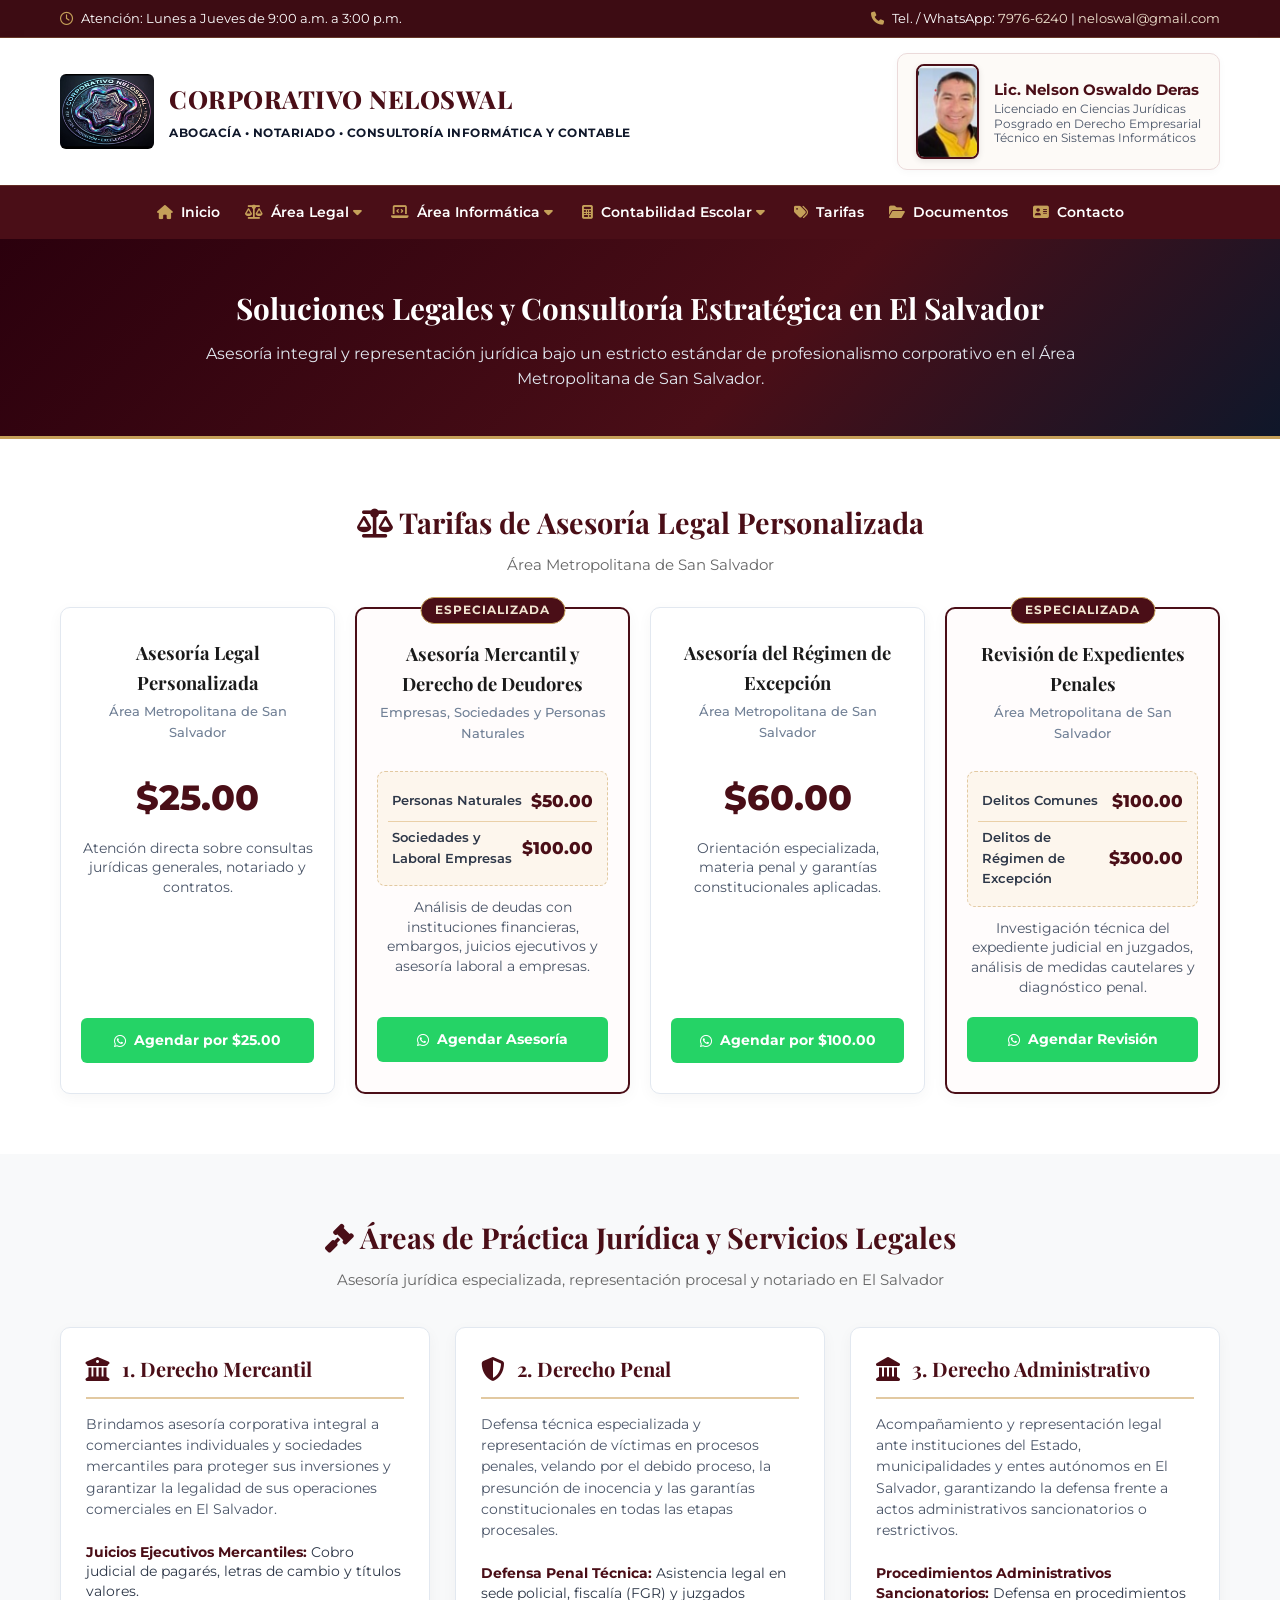
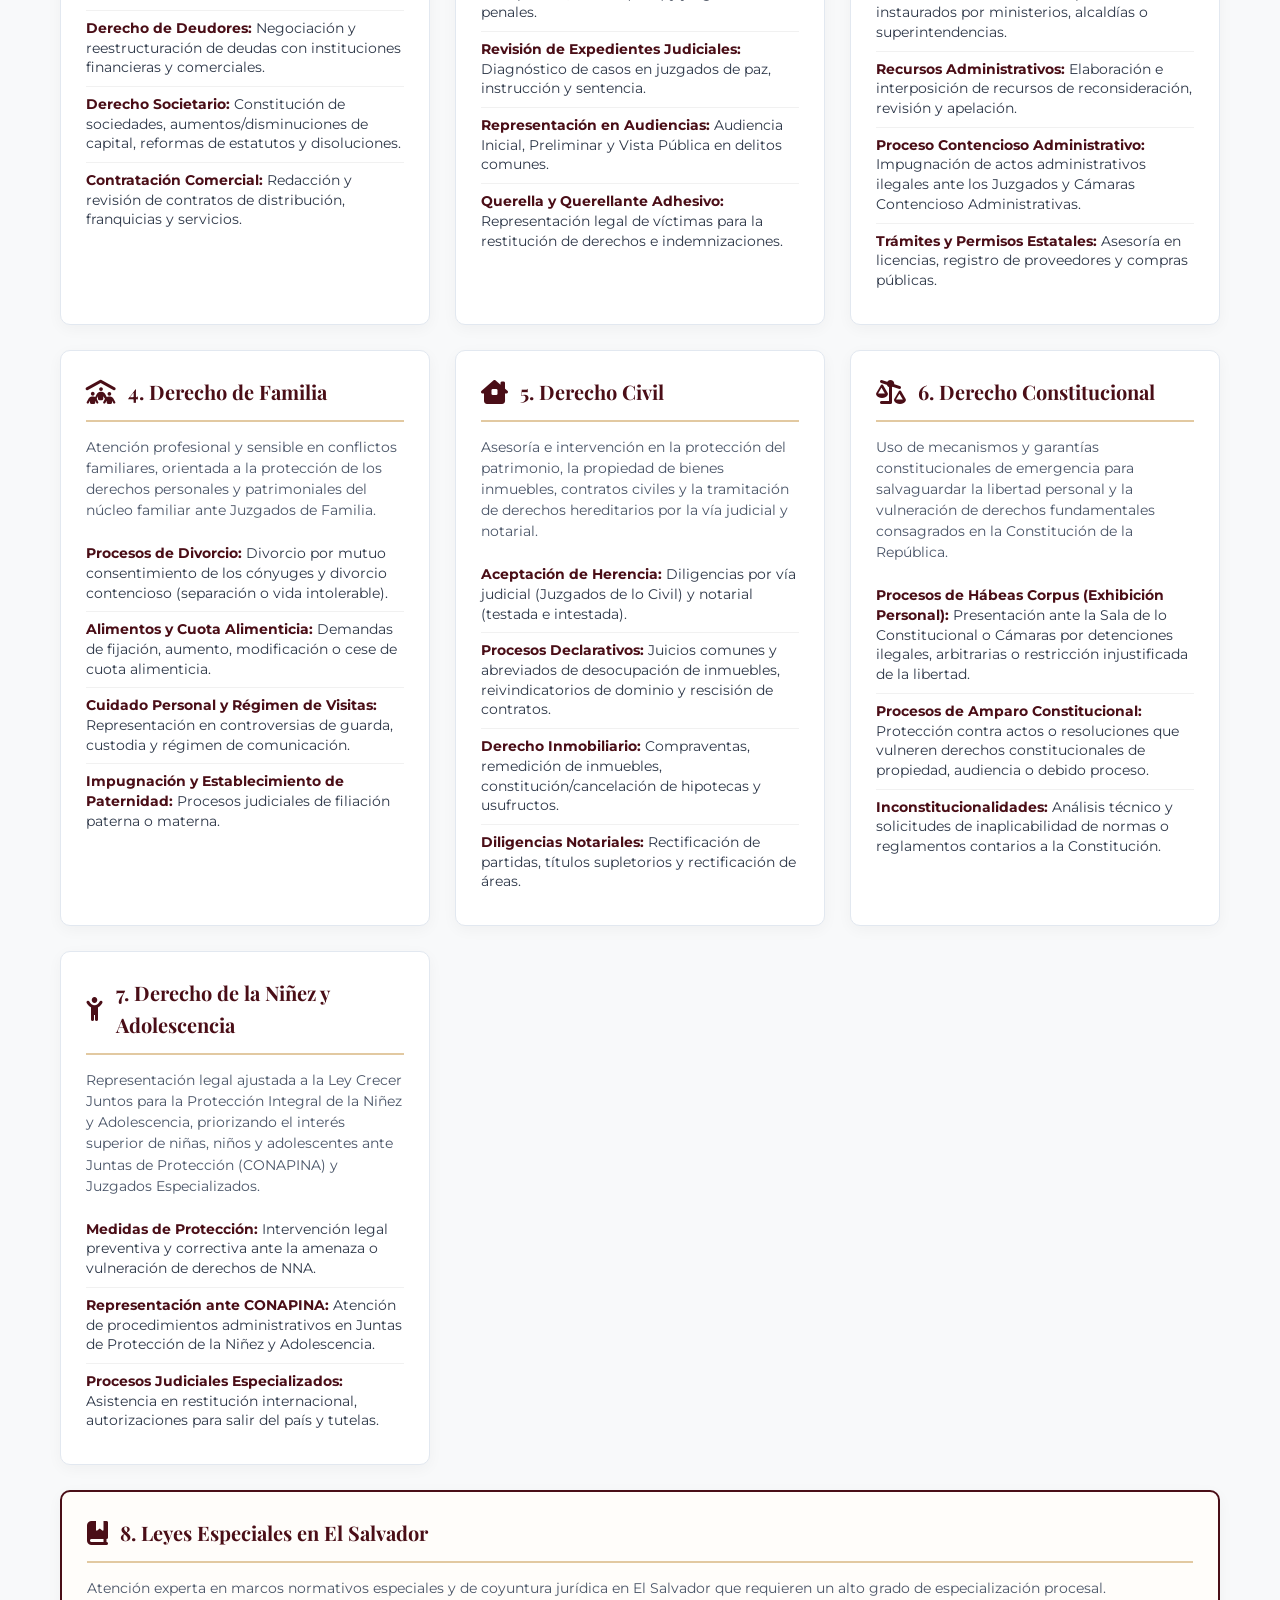
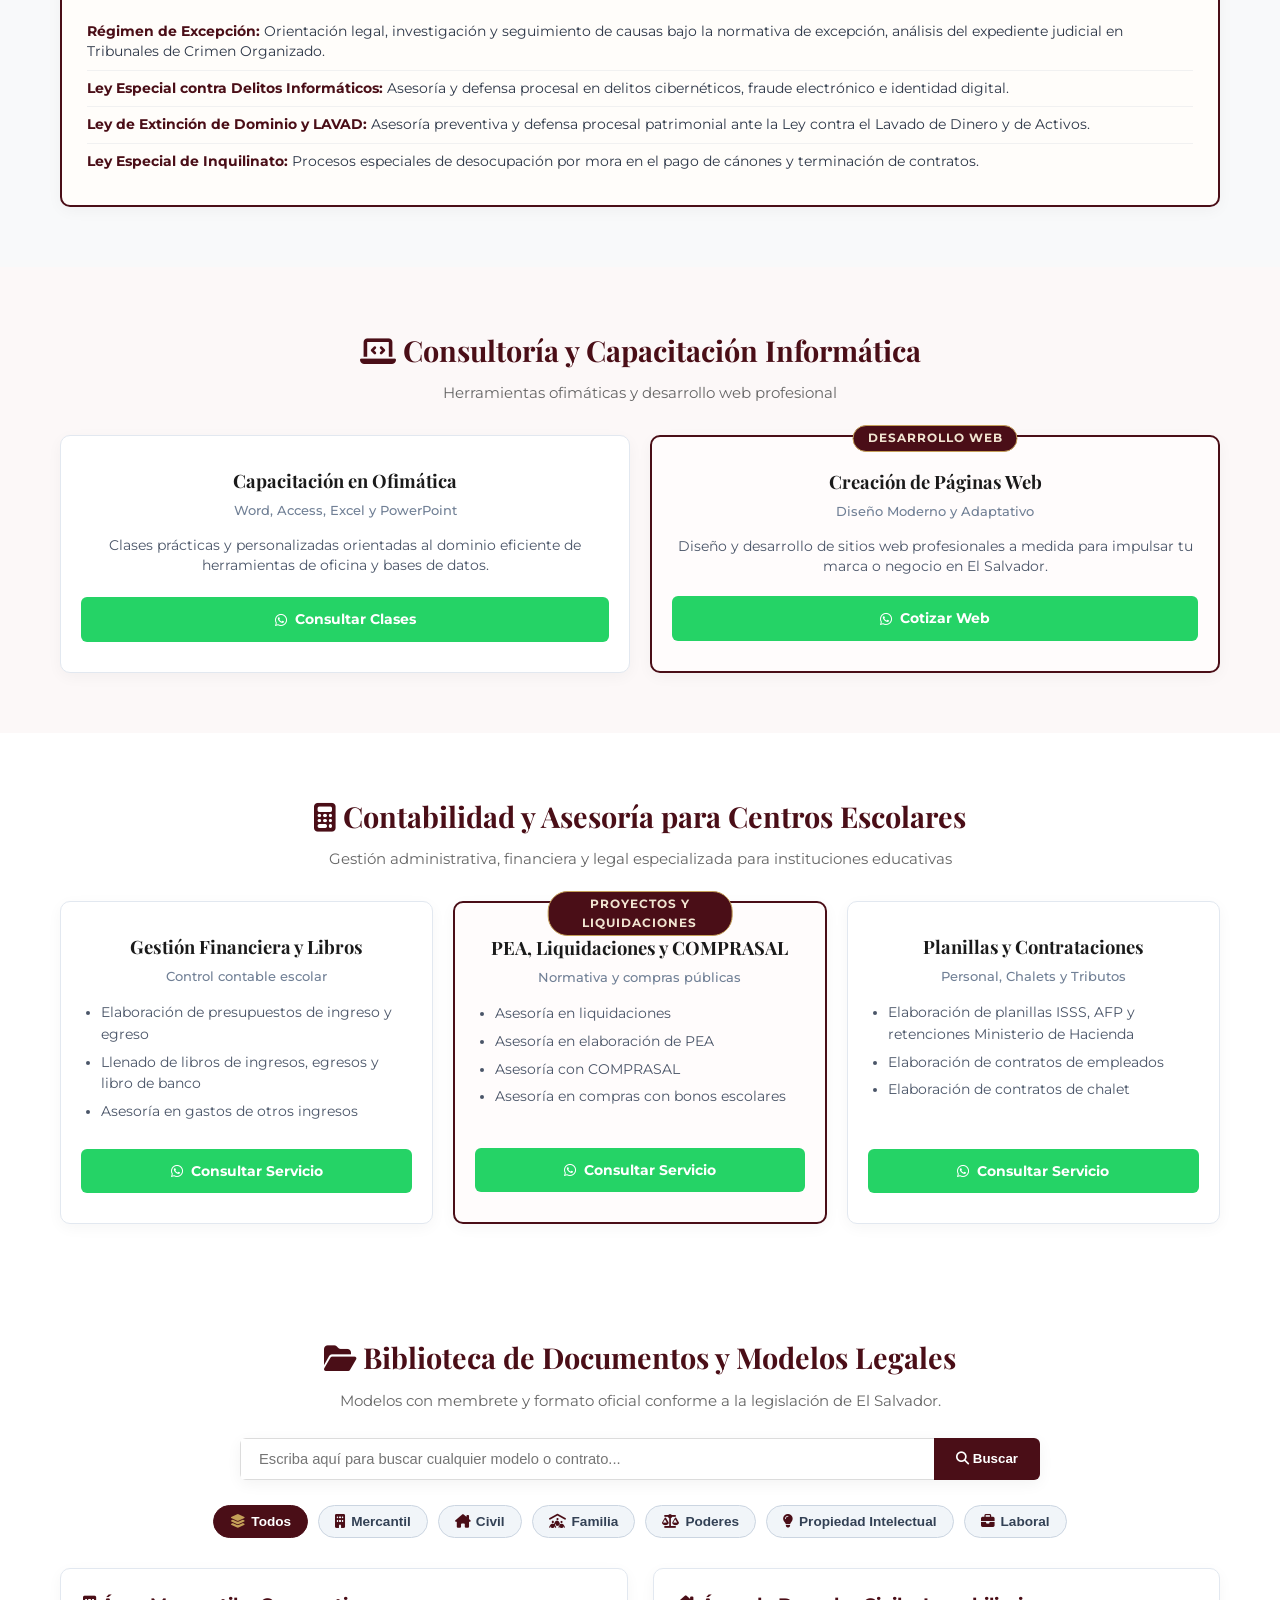
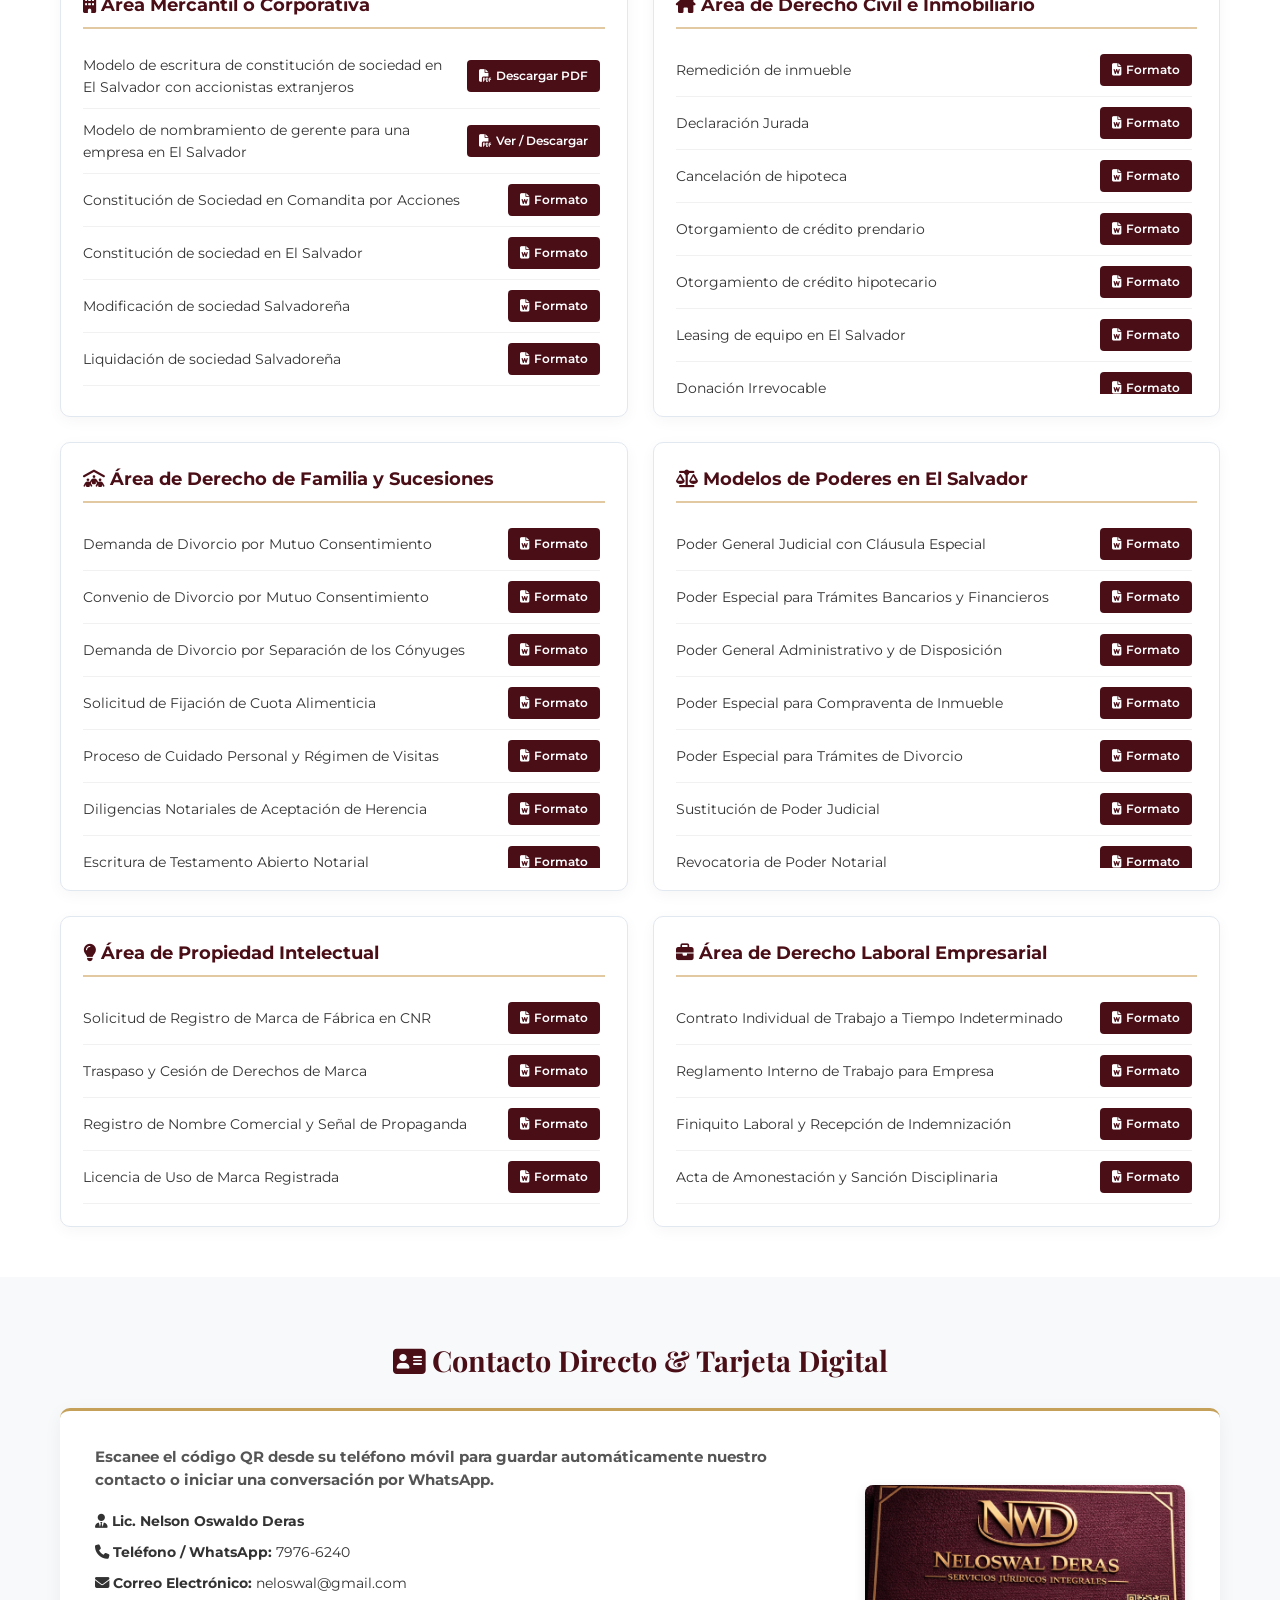
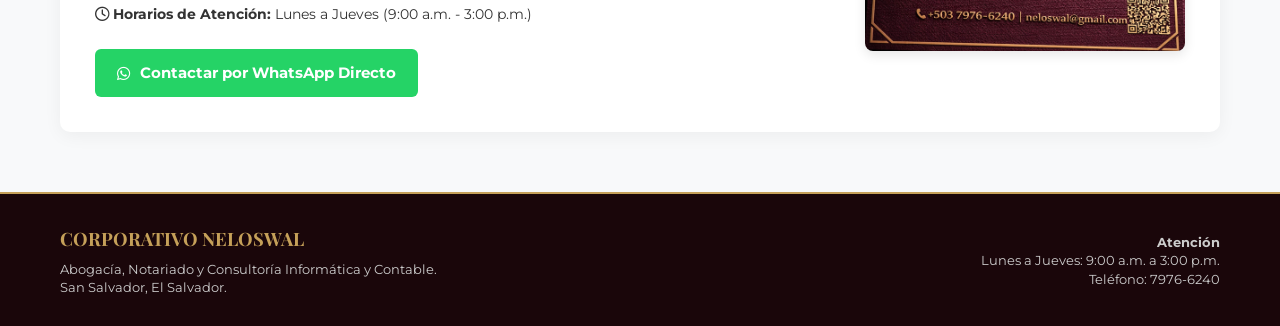
<file: index.html>
<!DOCTYPE html>
<html lang="es">
<head>
    <meta charset="UTF-8">
    <meta name="viewport" content="width=device-width, initial-scale=1.0">
    <title>Corporativo NELOSWAL | Abogacía, Notariado y Consultoría</title>
    <!-- Estilos CSS -->
    <link rel="stylesheet" href="styles.css">
    <!-- FontAwesome para Iconos -->
    <link rel="stylesheet" href="https://cdnjs.cloudflare.com/ajax/libs/font-awesome/6.4.0/css/all.min.css">
    <!-- Google Fonts -->
    <link href="https://fonts.googleapis.com/css2?family=Playfair+Display:wght@600;700;800&family=Montserrat:wght@400;500;600;700&display=swap" rel="stylesheet">
</head>
<body>

    <!-- Barra Superior -->
    <div class="top-bar">
        <div class="container top-bar-flex">
            <span><i class="fa-regular fa-clock"></i> Atención: Lunes a Jueves de 9:00 a.m. a 3:00 p.m.</span>
            <span><i class="fa-solid fa-phone"></i> Tel. / WhatsApp: <a href="https://wa.me/50379766240" target="_blank">7976-6240</a> | <a href="mailto:neloswal@gmail.com">neloswal@gmail.com</a></span>
        </div>
    </div>

    <!-- Encabezado Principal -->
    <header class="main-header">
        <div class="container header-flex">
            <div class="brand-box">
                <img src="logo-neloswal.jpg" alt="Logo Corporativo NELOSWAL" class="nav-logo">
                <div class="brand-text">
                    <h1>CORPORATIVO NELOSWAL</h1>
                    <span>ABOGACÍA • NOTARIADO • CONSULTORÍA INFORMÁTICA Y CONTABLE</span>
                </div>
            </div>

            <!-- Tarjeta de Perfil Profesional -->
            <div class="profile-card">
                <img src="foto-nelson.jpg" alt="Lic. Nelson Oswaldo Deras" class="profile-img">
                <div class="profile-details">
                    <h3>Lic. Nelson Oswaldo Deras</h3>
                    <p>Licenciado en Ciencias Jurídicas</p>
                    <p>Posgrado en Derecho Empresarial</p>
                    <p>Técnico en Sistemas Informáticos</p>
                </div>
            </div>
        </div>

        <!-- Menú de Navegación con Desplegables -->
        <nav class="main-nav">
            <div class="container">
                <ul class="nav-list">
                    <li><a href="#inicio"><i class="fa-solid fa-house"></i> Inicio</a></li>
                    
                    <li class="dropdown">
                        <a href="#area-legal"><i class="fa-solid fa-scale-balanced"></i> Área Legal <i class="fa-solid fa-caret-down"></i></a>
                        <ul class="dropdown-content">
                            <li><a href="#legal-mercantil">Derecho Mercantil</a></li>
                            <li><a href="#legal-penal">Derecho Penal</a></li>
                            <li><a href="#legal-administrativo">Derecho Administrativo</a></li>
                            <li><a href="#legal-familia">Derecho de Familia</a></li>
                            <li><a href="#legal-civil">Derecho Civil</a></li>
                            <li><a href="#legal-constitucional">Derecho Constitucional</a></li>
                            <li><a href="#legal-ninez">Derecho de la Niñez y Adolescencia</a></li>
                            <li><a href="#legal-especiales">Leyes Especiales</a></li>
                        </ul>
                    </li>

                    <li class="dropdown">
                        <a href="#informatica"><i class="fa-solid fa-laptop-code"></i> Área Informática <i class="fa-solid fa-caret-down"></i></a>
                        <ul class="dropdown-content">
                            <li><a href="#informatica">Clases de Word, Access, Excel y PowerPoint</a></li>
                            <li><a href="#informatica">Creación de Páginas Web</a></li>
                        </ul>
                    </li>

                    <li class="dropdown">
                        <a href="#contabilidad-escolar"><i class="fa-solid fa-calculator"></i> Contabilidad Escolar <i class="fa-solid fa-caret-down"></i></a>
                        <ul class="dropdown-content">
                            <li><a href="#contabilidad-escolar">Asesoría en Liquidaciones</a></li>
                            <li><a href="#contabilidad-escolar">Asesoría en Elaboración de PEA</a></li>
                            <li><a href="#contabilidad-escolar">Presupuestos de Ingreso y Egreso</a></li>
                            <li><a href="#contabilidad-escolar">Libros de Ingresos, Egresos y Banco</a></li>
                            <li><a href="#contabilidad-escolar">Asesoría con COMPRASAL</a></li>
                            <li><a href="#contabilidad-escolar">Planillas ISSS, AFP y Retenciones MH</a></li>
                            <li><a href="#contabilidad-escolar">Compras con Bonos Escolares</a></li>
                            <li><a href="#contabilidad-escolar">Contratos de Empleados y Chalet</a></li>
                            <li><a href="#contabilidad-escolar">Gastos de Otros Ingresos</a></li>
                        </ul>
                    </li>

                    <li><a href="#tarifas"><i class="fa-solid fa-tags"></i> Tarifas</a></li>
                    <li><a href="#modelos"><i class="fa-solid fa-folder-open"></i> Documentos</a></li>
                    <li><a href="#contacto"><i class="fa-solid fa-address-card"></i> Contacto</a></li>
                </ul>
            </div>
        </nav>
    </header>

    <!-- Sección Hero -->
    <section id="inicio" class="hero-section">
        <div class="container">
            <h2>Soluciones Legales y Consultoría Estratégica en El Salvador</h2>
            <p>Asesoría integral y representación jurídica bajo un estricto estándar de profesionalismo corporativo en el Área Metropolitana de San Salvador.</p>
        </div>
    </section>

    <!-- 1. TARIFAS -->
    <section id="tarifas" class="pricing-section">
        <div class="container">
            <h2 class="section-title"><i class="fa-solid fa-scale-balanced"></i> Tarifas de Asesoría Legal Personalizada</h2>
            <p class="section-subtitle">Área Metropolitana de San Salvador</p>

            <div class="pricing-grid">
                <div class="price-card">
                    <h3>Asesoría Legal Personalizada</h3>
                    <p class="subtitle">Área Metropolitana de San Salvador</p>
                    <div class="price">$25.00</div>
                    <p class="description">Atención directa sobre consultas jurídicas generales, notariado y contratos.</p>
                    <a href="https://wa.me/50379766240?text=Hola,%20deseo%20agendar%20una%20asesor%C3%ADa%20legal%20general%20por%20$25" target="_blank" class="btn-whatsapp">
                        <i class="fa-brands fa-whatsapp"></i> Agendar por $25.00
                    </a>
                </div>

                <div class="price-card featured">
                    <span class="badge">Especializada</span>
                    <h3>Asesoría Mercantil y Derecho de Deudores</h3>
                    <p class="subtitle">Empresas, Sociedades y Personas Naturales</p>
                    <div class="price-split">
                        <div class="tier">
                            <span class="tier-name">Personas Naturales</span>
                            <span class="tier-price">$50.00</span>
                        </div>
                        <div class="tier">
                            <span class="tier-name">Sociedades y Laboral Empresas</span>
                            <span class="tier-price">$100.00</span>
                        </div>
                    </div>
                    <p class="description">Análisis de deudas con instituciones financieras, embargos, juicios ejecutivos y asesoría laboral a empresas.</p>
                    <a href="https://wa.me/50379766240?text=Hola,%20deseo%20agendar%20asesor%C3%ADa%20mercantil/laboral" target="_blank" class="btn-whatsapp">
                        <i class="fa-brands fa-whatsapp"></i> Agendar Asesoría
                    </a>
                </div>

                <div class="price-card">
                    <h3>Asesoría del Régimen de Excepción</h3>
                    <p class="subtitle">Área Metropolitana de San Salvador</p>
                    <div class="price">$60.00</div>
                    <p class="description">Orientación especializada, materia penal y garantías constitucionales aplicadas.</p>
                    <a href="https://wa.me/50379766240?text=Hola,%20deseo%20agendar%20asesor%C3%ADa%20del%20r%C3%A9gimen%20de%20excepci%C3%B3n%20por%20$100" target="_blank" class="btn-whatsapp">
                        <i class="fa-brands fa-whatsapp"></i> Agendar por $100.00
                    </a>
                </div>

                <div class="price-card featured">
                    <span class="badge">Especializada</span>
                    <h3>Revisión de Expedientes Penales</h3>
                    <p class="subtitle">Área Metropolitana de San Salvador</p>
                    <div class="price-split">
                        <div class="tier">
                            <span class="tier-name">Delitos Comunes</span>
                            <span class="tier-price">$100.00</span>
                        </div>
                        <div class="tier">
                            <span class="tier-name">Delitos de Régimen de Excepción</span>
                            <span class="tier-price">$300.00</span>
                        </div>
                    </div>
                    <p class="description">Investigación técnica del expediente judicial en juzgados, análisis de medidas cautelares y diagnóstico penal.</p>
                    <a href="https://wa.me/50379766240?text=Hola,%20deseo%20agendar%20revisi%C3%B3n%20de%20expediente" target="_blank" class="btn-whatsapp">
                        <i class="fa-brands fa-whatsapp"></i> Agendar Revisión
                    </a>
                </div>
            </div>
        </div>
    </section>

    <!-- 2. ÁREAS LEGALES -->
    <section id="area-legal" class="legal-services-section">
        <div class="container">
            <h2 class="section-title"><i class="fa-solid fa-gavel"></i> Áreas de Práctica Jurídica y Servicios Legales</h2>
            <p class="section-subtitle">Asesoría jurídica especializada, representación procesal y notariado en El Salvador</p>

            <div class="legal-grid">
                <div id="legal-mercantil" class="legal-card">
                    <div class="legal-card-header">
                        <i class="fa-solid fa-building-columns"></i>
                        <h3>1. Derecho Mercantil</h3>
                    </div>
                    <p class="legal-card-desc">Brindamos asesoría corporativa integral a comerciantes individuales y sociedades mercantiles para proteger sus inversiones y garantizar la legalidad de sus operaciones comerciales en El Salvador.</p>
                    <ul class="legal-card-list">
                        <li><strong>Juicios Ejecutivos Mercantiles:</strong> Cobro judicial de pagarés, letras de cambio y títulos valores.</li>
                        <li><strong>Derecho de Deudores:</strong> Negociación y reestructuración de deudas con instituciones financieras y comerciales.</li>
                        <li><strong>Derecho Societario:</strong> Constitución de sociedades, aumentos/disminuciones de capital, reformas de estatutos y disoluciones.</li>
                        <li><strong>Contratación Comercial:</strong> Redacción y revisión de contratos de distribución, franquicias y servicios.</li>
                    </ul>
                </div>

                <div id="legal-penal" class="legal-card">
                    <div class="legal-card-header">
                        <i class="fa-solid fa-shield-halved"></i>
                        <h3>2. Derecho Penal</h3>
                    </div>
                    <p class="legal-card-desc">Defensa técnica especializada y representación de víctimas en procesos penales, velando por el debido proceso, la presunción de inocencia y las garantías constitucionales en todas las etapas procesales.</p>
                    <ul class="legal-card-list">
                        <li><strong>Defensa Penal Técnica:</strong> Asistencia legal en sede policial, fiscalía (FGR) y juzgados penales.</li>
                        <li><strong>Revisión de Expedientes Judiciales:</strong> Diagnóstico de casos en juzgados de paz, instrucción y sentencia.</li>
                        <li><strong>Representación en Audiencias:</strong> Audiencia Inicial, Preliminar y Vista Pública en delitos comunes.</li>
                        <li><strong>Querella y Querellante Adhesivo:</strong> Representación legal de víctimas para la restitución de derechos e indemnizaciones.</li>
                    </ul>
                </div>

                <div id="legal-administrativo" class="legal-card">
                    <div class="legal-card-header">
                        <i class="fa-solid fa-landmark"></i>
                        <h3>3. Derecho Administrativo</h3>
                    </div>
                    <p class="legal-card-desc">Acompañamiento y representación legal ante instituciones del Estado, municipalidades y entes autónomos en El Salvador, garantizando la defensa frente a actos administrativos sancionatorios o restrictivos.</p>
                    <ul class="legal-card-list">
                        <li><strong>Procedimientos Administrativos Sancionatorios:</strong> Defensa en procedimientos instaurados por ministerios, alcaldías o superintendencias.</li>
                        <li><strong>Recursos Administrativos:</strong> Elaboración e interposición de recursos de reconsideración, revisión y apelación.</li>
                        <li><strong>Proceso Contencioso Administrativo:</strong> Impugnación de actos administrativos ilegales ante los Juzgados y Cámaras Contencioso Administrativas.</li>
                        <li><strong>Trámites y Permisos Estatales:</strong> Asesoría en licencias, registro de proveedores y compras públicas.</li>
                    </ul>
                </div>

                <div id="legal-familia" class="legal-card">
                    <div class="legal-card-header">
                        <i class="fa-solid fa-people-roof"></i>
                        <h3>4. Derecho de Familia</h3>
                    </div>
                    <p class="legal-card-desc">Atención profesional y sensible en conflictos familiares, orientada a la protección de los derechos personales y patrimoniales del núcleo familiar ante Juzgados de Familia.</p>
                    <ul class="legal-card-list">
                        <li><strong>Procesos de Divorcio:</strong> Divorcio por mutuo consentimiento de los cónyuges y divorcio contencioso (separación o vida intolerable).</li>
                        <li><strong>Alimentos y Cuota Alimenticia:</strong> Demandas de fijación, aumento, modificación o cese de cuota alimenticia.</li>
                        <li><strong>Cuidado Personal y Régimen de Visitas:</strong> Representación en controversias de guarda, custodia y régimen de comunicación.</li>
                        <li><strong>Impugnación y Establecimiento de Paternidad:</strong> Procesos judiciales de filiación paterna o materna.</li>
                    </ul>
                </div>

                <div id="legal-civil" class="legal-card">
                    <div class="legal-card-header">
                        <i class="fa-solid fa-house-chimney-window"></i>
                        <h3>5. Derecho Civil</h3>
                    </div>
                    <p class="legal-card-desc">Asesoría e intervención en la protección del patrimonio, la propiedad de bienes inmuebles, contratos civiles y la tramitación de derechos hereditarios por la vía judicial y notarial.</p>
                    <ul class="legal-card-list">
                        <li><strong>Aceptación de Herencia:</strong> Diligencias por vía judicial (Juzgados de lo Civil) y notarial (testada e intestada).</li>
                        <li><strong>Procesos Declarativos:</strong> Juicios comunes y abreviados de desocupación de inmuebles, reivindicatorios de dominio y rescisión de contratos.</li>
                        <li><strong>Derecho Inmobiliario:</strong> Compraventas, remedición de inmuebles, constitución/cancelación de hipotecas y usufructos.</li>
                        <li><strong>Diligencias Notariales:</strong> Rectificación de partidas, títulos supletorios y rectificación de áreas.</li>
                    </ul>
                </div>

                <div id="legal-constitucional" class="legal-card">
                    <div class="legal-card-header">
                        <i class="fa-solid fa-scale-unbalanced-flip"></i>
                        <h3>6. Derecho Constitucional</h3>
                    </div>
                    <p class="legal-card-desc">Uso de mecanismos y garantías constitucionales de emergencia para salvaguardar la libertad personal y la vulneración de derechos fundamentales consagrados en la Constitución de la República.</p>
                    <ul class="legal-card-list">
                        <li><strong>Procesos de Hábeas Corpus (Exhibición Personal):</strong> Presentación ante la Sala de lo Constitucional o Cámaras por detenciones ilegales, arbitrarias o restricción injustificada de la libertad.</li>
                        <li><strong>Procesos de Amparo Constitucional:</strong> Protección contra actos o resoluciones que vulneren derechos constitucionales de propiedad, audiencia o debido proceso.</li>
                        <li><strong>Inconstitucionalidades:</strong> Análisis técnico y solicitudes de inaplicabilidad de normas o reglamentos contarios a la Constitución.</li>
                    </ul>
                </div>

                <div id="legal-ninez" class="legal-card">
                    <div class="legal-card-header">
                        <i class="fa-solid fa-child-reaching"></i>
                        <h3>7. Derecho de la Niñez y Adolescencia</h3>
                    </div>
                    <p class="legal-card-desc">Representación legal ajustada a la Ley Crecer Juntos para la Protección Integral de la Niñez y Adolescencia, priorizando el interés superior de niñas, niños y adolescentes ante Juntas de Protección (CONAPINA) y Juzgados Especializados.</p>
                    <ul class="legal-card-list">
                        <li><strong>Medidas de Protección:</strong> Intervención legal preventiva y correctiva ante la amenaza o vulneración de derechos de NNA.</li>
                        <li><strong>Representación ante CONAPINA:</strong> Atención de procedimientos administrativos en Juntas de Protección de la Niñez y Adolescencia.</li>
                        <li><strong>Procesos Judiciales Especializados:</strong> Asistencia en restitución internacional, autorizaciones para salir del país y tutelas.</li>
                    </ul>
                </div>

                <div id="legal-especiales" class="legal-card featured-legal">
                    <div class="legal-card-header">
                        <i class="fa-solid fa-book-bookmark"></i>
                        <h3>8. Leyes Especiales en El Salvador</h3>
                    </div>
                    <p class="legal-card-desc">Atención experta en marcos normativos especiales y de coyuntura jurídica en El Salvador que requieren un alto grado de especialización procesal.</p>
                    <ul class="legal-card-list">
                        <li><strong>Régimen de Excepción:</strong> Orientación legal, investigación y seguimiento de causas bajo la normativa de excepción, análisis del expediente judicial en Tribunales de Crimen Organizado.</li>
                        <li><strong>Ley Especial contra Delitos Informáticos:</strong> Asesoría y defensa procesal en delitos cibernéticos, fraude electrónico e identidad digital.</li>
                        <li><strong>Ley de Extinción de Dominio y LAVAD:</strong> Asesoría preventiva y defensa procesal patrimonial ante la Ley contra el Lavado de Dinero y de Activos.</li>
                        <li><strong>Ley Especial de Inquilinato:</strong> Procesos especiales de desocupación por mora en el pago de cánones y terminación de contratos.</li>
                    </ul>
                </div>
            </div>
        </div>
    </section>

    <!-- 3. ÁREA INFORMÁTICA -->
    <section id="informatica" class="pricing-section" style="background-color: #fcf8f8;">
        <div class="container">
            <h2 class="section-title"><i class="fa-solid fa-laptop-code"></i> Consultoría y Capacitación Informática</h2>
            <p class="section-subtitle">Herramientas ofimáticas y desarrollo web profesional</p>
            <div class="pricing-grid">
                <div class="price-card">
                    <h3>Capacitación en Ofimática</h3>
                    <p class="subtitle">Word, Access, Excel y PowerPoint</p>
                    <p class="description">Clases prácticas y personalizadas orientadas al dominio eficiente de herramientas de oficina y bases de datos.</p>
                    <a href="https://wa.me/50379766240?text=Hola,%20deseo%20informaci%C3%B3n%20sobre%20clases%20de%20inform%C3%A1tica" target="_blank" class="btn-whatsapp">
                        <i class="fa-brands fa-whatsapp"></i> Consultar Clases
                    </a>
                </div>
                <div class="price-card featured">
                    <span class="badge">Desarrollo Web</span>
                    <h3>Creación de Páginas Web</h3>
                    <p class="subtitle">Diseño Moderno y Adaptativo</p>
                    <p class="description">Diseño y desarrollo de sitios web profesionales a medida para impulsar tu marca o negocio en El Salvador.</p>
                    <a href="https://wa.me/50379766240?text=Hola,%20deseo%20cotizar%20la%20creaci%C3%B3n%20de%20una%20p%C3%A1gina%20web" target="_blank" class="btn-whatsapp">
                        <i class="fa-brands fa-whatsapp"></i> Cotizar Web
                    </a>
                </div>
            </div>
        </div>
    </section>

    <!-- 4. CONTABILIDAD ESCOLAR -->
    <section id="contabilidad-escolar" class="pricing-section">
        <div class="container">
            <h2 class="section-title"><i class="fa-solid fa-calculator"></i> Contabilidad y Asesoría para Centros Escolares</h2>
            <p class="section-subtitle">Gestión administrativa, financiera y legal especializada para instituciones educativas</p>
            <div class="pricing-grid">
                <div class="price-card">
                    <h3>Gestión Financiera y Libros</h3>
                    <p class="subtitle">Control contable escolar</p>
                    <ul class="custom-list">
                        <li>Elaboración de presupuestos de ingreso y egreso</li>
                        <li>Llenado de libros de ingresos, egresos y libro de banco</li>
                        <li>Asesoría en gastos de otros ingresos</li>
                    </ul>
                    <a href="https://wa.me/50379766240?text=Hola,%20deseo%20asesor%C3%ADa%20en%20contabilidad%20y%20libros%20para%20centro%20escolar" target="_blank" class="btn-whatsapp">
                        <i class="fa-brands fa-whatsapp"></i> Consultar Servicio
                    </a>
                </div>
                <div class="price-card featured">
                    <span class="badge">Proyectos y Liquidaciones</span>
                    <h3>PEA, Liquidaciones y COMPRASAL</h3>
                    <p class="subtitle">Normativa y compras públicas</p>
                    <ul class="custom-list">
                        <li>Asesoría en liquidaciones</li>
                        <li>Asesoría en elaboración de PEA</li>
                        <li>Asesoría con COMPRASAL</li>
                        <li>Asesoría en compras con bonos escolares</li>
                    </ul>
                    <a href="https://wa.me/50379766240?text=Hola,%20deseo%20asesor%C3%ADa%20en%20PEA,%20liquidaciones%20y%20COMPRASAL" target="_blank" class="btn-whatsapp">
                        <i class="fa-brands fa-whatsapp"></i> Consultar Servicio
                    </a>
                </div>
                <div class="price-card">
                    <h3>Planillas y Contrataciones</h3>
                    <p class="subtitle">Personal, Chalets y Tributos</p>
                    <ul class="custom-list">
                        <li>Elaboración de planillas ISSS, AFP y retenciones Ministerio de Hacienda</li>
                        <li>Elaboración de contratos de empleados</li>
                        <li>Elaboración de contratos de chalet</li>
                    </ul>
                    <a href="https://wa.me/50379766240?text=Hola,%20deseo%20asesor%C3%ADa%20en%20planillas%20y%20contratos%20escolares" target="_blank" class="btn-whatsapp">
                        <i class="fa-brands fa-whatsapp"></i> Consultar Servicio
                    </a>
                </div>
            </div>
        </div>
    </section>

    <!-- 5. MODELOS DE DOCUMENTOS CON FILTROS POR PESTAÑAS Y BÚSQUEDA -->
    <section id="modelos" class="models-section">
        <div class="container">
            <h2 class="section-title"><i class="fa-solid fa-folder-open"></i> Biblioteca de Documentos y Modelos Legales</h2>
            <p class="section-subtitle">Modelos con membrete y formato oficial conforme a la legislación de El Salvador.</p>

            <!-- Buscador en Tiempo Real -->
            <div class="search-box">
                <input type="text" id="documentSearch" placeholder="Escriba aquí para buscar cualquier modelo o contrato...">
                <button type="button"><i class="fa-solid fa-magnifying-glass"></i> Buscar</button>
            </div>

            <!-- Filtros por Pestañas (Tabs) Estilo Profesional -->
            <div class="filter-tabs">
                <button class="tab-btn active" data-category="all"><i class="fa-solid fa-layer-group"></i> Todos</button>
                <button class="tab-btn" data-category="mercantil"><i class="fa-solid fa-building"></i> Mercantil</button>
                <button class="tab-btn" data-category="civil"><i class="fa-solid fa-house-chimney"></i> Civil</button>
                <button class="tab-btn" data-category="familia"><i class="fa-solid fa-people-roof"></i> Familia</button>
                <button class="tab-btn" data-category="poderes"><i class="fa-solid fa-scale-balanced"></i> Poderes</button>
                <button class="tab-btn" data-category="intelectual"><i class="fa-solid fa-lightbulb"></i> Propiedad Intelectual</button>
                <button class="tab-btn" data-category="laboral"><i class="fa-solid fa-briefcase"></i> Laboral</button>
            </div>

            <div class="documents-grid">
                <!-- 1. Mercantil -->
                <div class="category-box" data-cat="mercantil">
                    <h3><i class="fa-solid fa-building"></i> Área Mercantil o Corporativa</h3>
                    <ul>
                        <li>
                            <span>Modelo de escritura de constitución de sociedad en El Salvador con accionistas extranjeros</span> 
                            <a href="https://docs.google.com/document/d/1XWvOeCNvcC8CacUm0qQzXwHrT8G7pUVShN8WEHUkm54/edit?usp=drivesdk" target="_blank" class="btn-doc-link">
                                <i class="fa-solid fa-file-pdf"></i> Descargar PDF
                            </a>
                        </li>
                        <li>
                            <span>Modelo de nombramiento de gerente para una empresa en El Salvador</span> 
                            <a href="https://drive.google.com/file/d/1Py-bFtVBQT30O4QzYV_pT4uFOBi5Mr7I/view?usp=sharing" target="_blank" class="btn-doc-link">
                                <i class="fa-solid fa-file-pdf"></i> Ver / Descargar
                            </a>
                        </li>
                        <li><span>Constitución de Sociedad en Comandita por Acciones</span> <a href="#" class="btn-doc-link"><i class="fa-solid fa-file-word"></i> Formato</a></li>
                        <li><span>Constitución de sociedad en El Salvador</span> <a href="#" class="btn-doc-link"><i class="fa-solid fa-file-word"></i> Formato</a></li>
                        <li><span>Modificación de sociedad Salvadoreña</span> <a href="#" class="btn-doc-link"><i class="fa-solid fa-file-word"></i> Formato</a></li>
                        <li><span>Liquidación de sociedad Salvadoreña</span> <a href="#" class="btn-doc-link"><i class="fa-solid fa-file-word"></i> Formato</a></li>
                        <li><span>Credencial de Junta Directiva</span> <a href="#" class="btn-doc-link"><i class="fa-solid fa-file-word"></i> Formato</a></li>
                        <li><span>Aumento de Capital Social en Sociedad Anónima</span> <a href="#" class="btn-doc-link"><i class="fa-solid fa-file-word"></i> Formato</a></li>
                        <li><span>Disminución de Capital Social y Reforma de Estatutos</span> <a href="#" class="btn-doc-link"><i class="fa-solid fa-file-word"></i> Formato</a></li>
                        <li><span>Estatutos de Sociedad de Responsabilidad Limitada (S. de R.L.)</span> <a href="#" class="btn-doc-link"><i class="fa-solid fa-file-word"></i> Formato</a></li>
                        <li><span>Poder Especial Mercantil para Trámites en Registro de Comercio</span> <a href="#" class="btn-doc-link"><i class="fa-solid fa-file-word"></i> Formato</a></li>
                        <li><span>Acta de Asamblea General Ordinaria de Accionistas</span> <a href="#" class="btn-doc-link"><i class="fa-solid fa-file-word"></i> Formato</a></li>
                        <li><span>Acta de Asamblea General Extraordinaria de Accionistas</span> <a href="#" class="btn-doc-link"><i class="fa-solid fa-file-word"></i> Formato</a></li>
                        <li><span>Contrato de Franquicia Mercantil</span> <a href="#" class="btn-doc-link"><i class="fa-solid fa-file-word"></i> Formato</a></li>
                        <li><span>Contrato de Distribución y Agencia Exclusiva</span> <a href="#" class="btn-doc-link"><i class="fa-solid fa-file-word"></i> Formato</a></li>
                    </ul>
                </div>

                <!-- 2. Civil -->
                <div class="category-box" data-cat="civil">
                    <h3><i class="fa-solid fa-house-chimney"></i> Área de Derecho Civil e Inmobiliario</h3>
                    <ul>
                        <li><span>Remedición de inmueble</span> <a href="#" class="btn-doc-link"><i class="fa-solid fa-file-word"></i> Formato</a></li>
                        <li><span>Declaración Jurada</span> <a href="#" class="btn-doc-link"><i class="fa-solid fa-file-word"></i> Formato</a></li>
                        <li><span>Cancelación de hipoteca</span> <a href="#" class="btn-doc-link"><i class="fa-solid fa-file-word"></i> Formato</a></li>
                        <li><span>Otorgamiento de crédito prendario</span> <a href="#" class="btn-doc-link"><i class="fa-solid fa-file-word"></i> Formato</a></li>
                        <li><span>Otorgamiento de crédito hipotecario</span> <a href="#" class="btn-doc-link"><i class="fa-solid fa-file-word"></i> Formato</a></li>
                        <li><span>Leasing de equipo en El Salvador</span> <a href="#" class="btn-doc-link"><i class="fa-solid fa-file-word"></i> Formato</a></li>
                        <li><span>Donación Irrevocable</span> <a href="#" class="btn-doc-link"><i class="fa-solid fa-file-word"></i> Formato</a></li>
                        <li><span>Donación Revocable</span> <a href="#" class="btn-doc-link"><i class="fa-solid fa-file-word"></i> Formato</a></li>
                        <li><span>Compraventa de vehículo en El Salvador</span> <a href="#" class="btn-doc-link"><i class="fa-solid fa-file-word"></i> Formato</a></li>
                        <li><span>Arrendamiento de Vehículo con Promesa de Venta</span> <a href="#" class="btn-doc-link"><i class="fa-solid fa-file-word"></i> Formato</a></li>
                        <li><span>Compraventa de motor</span> <a href="#" class="btn-doc-link"><i class="fa-solid fa-file-word"></i> Formato</a></li>
                        <li><span>Compraventa de arma de fuego</span> <a href="#" class="btn-doc-link"><i class="fa-solid fa-file-word"></i> Formato</a></li>
                        <li><span>Compraventa de inmueble</span> <a href="#" class="btn-doc-link"><i class="fa-solid fa-file-word"></i> Formato</a></li>
                        <li><span>Hipoteca de inmueble</span> <a href="#" class="btn-doc-link"><i class="fa-solid fa-file-word"></i> Formato</a></li>
                        <li><span>Promesa de venta de inmueble</span> <a href="#" class="btn-doc-link"><i class="fa-solid fa-file-word"></i> Formato</a></li>
                        <li><span>Contrato de arrendamiento en El Salvador</span> <a href="#" class="btn-doc-link"><i class="fa-solid fa-file-word"></i> Formato</a></li>
                        <li><span>Contrato de prestación de servicios profesionales</span> <a href="#" class="btn-doc-link"><i class="fa-solid fa-file-word"></i> Formato</a></li>
                        <li><span>Constitución de Usufructo sobre Inmueble</span> <a href="#" class="btn-doc-link"><i class="fa-solid fa-file-word"></i> Formato</a></li>
                        <li><span>Resciliación de Contrato de Arrendamiento</span> <a href="#" class="btn-doc-link"><i class="fa-solid fa-file-word"></i> Formato</a></li>
                        <li><span>Servidumbre de Tránsito y Acueducto</span> <a href="#" class="btn-doc-link"><i class="fa-solid fa-file-word"></i> Formato</a></li>
                    </ul>
                </div>

                <!-- 3. Familia -->
                <div class="category-box" data-cat="familia">
                    <h3><i class="fa-solid fa-people-roof"></i> Área de Derecho de Familia y Sucesiones</h3>
                    <ul>
                        <li><span>Demanda de Divorcio por Mutuo Consentimiento</span> <a href="#" class="btn-doc-link"><i class="fa-solid fa-file-word"></i> Formato</a></li>
                        <li><span>Convenio de Divorcio por Mutuo Consentimiento</span> <a href="#" class="btn-doc-link"><i class="fa-solid fa-file-word"></i> Formato</a></li>
                        <li><span>Demanda de Divorcio por Separación de los Cónyuges</span> <a href="#" class="btn-doc-link"><i class="fa-solid fa-file-word"></i> Formato</a></li>
                        <li><span>Solicitud de Fijación de Cuota Alimenticia</span> <a href="#" class="btn-doc-link"><i class="fa-solid fa-file-word"></i> Formato</a></li>
                        <li><span>Proceso de Cuidado Personal y Régimen de Visitas</span> <a href="#" class="btn-doc-link"><i class="fa-solid fa-file-word"></i> Formato</a></li>
                        <li><span>Diligencias Notariales de Aceptación de Herencia</span> <a href="#" class="btn-doc-link"><i class="fa-solid fa-file-word"></i> Formato</a></li>
                        <li><span>Escritura de Testamento Abierto Notarial</span> <a href="#" class="btn-doc-link"><i class="fa-solid fa-file-word"></i> Formato</a></li>
                        <li><span>Cesión de Derechos Hereditarios en El Salvador</span> <a href="#" class="btn-doc-link"><i class="fa-solid fa-file-word"></i> Formato</a></li>
                        <li><span>Rectificación de Partida de Nacimiento ante Notario</span> <a href="#" class="btn-doc-link"><i class="fa-solid fa-file-word"></i> Formato</a></li>
                        <li><span>Diligencias de Adecuación de Nombre</span> <a href="#" class="btn-doc-link"><i class="fa-solid fa-file-word"></i> Formato</a></li>
                    </ul>
                </div>

                <!-- 4. Poderes -->
                <div class="category-box" data-cat="poderes">
                    <h3><i class="fa-solid fa-scale-balanced"></i> Modelos de Poderes en El Salvador</h3>
                    <ul>
                        <li><span>Poder General Judicial con Cláusula Especial</span> <a href="#" class="btn-doc-link"><i class="fa-solid fa-file-word"></i> Formato</a></li>
                        <li><span>Poder Especial para Trámites Bancarios y Financieros</span> <a href="#" class="btn-doc-link"><i class="fa-solid fa-file-word"></i> Formato</a></li>
                        <li><span>Poder General Administrativo y de Disposición</span> <a href="#" class="btn-doc-link"><i class="fa-solid fa-file-word"></i> Formato</a></li>
                        <li><span>Poder Especial para Compraventa de Inmueble</span> <a href="#" class="btn-doc-link"><i class="fa-solid fa-file-word"></i> Formato</a></li>
                        <li><span>Poder Especial para Trámites de Divorcio</span> <a href="#" class="btn-doc-link"><i class="fa-solid fa-file-word"></i> Formato</a></li>
                        <li><span>Sustitución de Poder Judicial</span> <a href="#" class="btn-doc-link"><i class="fa-solid fa-file-word"></i> Formato</a></li>
                        <li><span>Revocatoria de Poder Notarial</span> <a href="#" class="btn-doc-link"><i class="fa-solid fa-file-word"></i> Formato</a></li>
                    </ul>
                </div>

                <!-- 5. Propiedad Intelectual -->
                <div class="category-box" data-cat="intelectual">
                    <h3><i class="fa-solid fa-lightbulb"></i> Área de Propiedad Intelectual</h3>
                    <ul>
                        <li><span>Solicitud de Registro de Marca de Fábrica en CNR</span> <a href="#" class="btn-doc-link"><i class="fa-solid fa-file-word"></i> Formato</a></li>
                        <li><span>Traspaso y Cesión de Derechos de Marca</span> <a href="#" class="btn-doc-link"><i class="fa-solid fa-file-word"></i> Formato</a></li>
                        <li><span>Registro de Nombre Comercial y Señal de Propaganda</span> <a href="#" class="btn-doc-link"><i class="fa-solid fa-file-word"></i> Formato</a></li>
                        <li><span>Licencia de Uso de Marca Registrada</span> <a href="#" class="btn-doc-link"><i class="fa-solid fa-file-word"></i> Formato</a></li>
                    </ul>
                </div>

                <!-- 6. Laboral -->
                <div class="category-box" data-cat="laboral">
                    <h3><i class="fa-solid fa-briefcase"></i> Área de Derecho Laboral Empresarial</h3>
                    <ul>
                        <li><span>Contrato Individual de Trabajo a Tiempo Indeterminado</span> <a href="#" class="btn-doc-link"><i class="fa-solid fa-file-word"></i> Formato</a></li>
                        <li><span>Reglamento Interno de Trabajo para Empresa</span> <a href="#" class="btn-doc-link"><i class="fa-solid fa-file-word"></i> Formato</a></li>
                        <li><span>Finiquito Laboral y Recepción de Indemnización</span> <a href="#" class="btn-doc-link"><i class="fa-solid fa-file-word"></i> Formato</a></li>
                        <li><span>Acta de Amonestación y Sanción Disciplinaria</span> <a href="#" class="btn-doc-link"><i class="fa-solid fa-file-word"></i> Formato</a></li>
                    </ul>
                </div>
            </div>
        </div>
    </section>

    <!-- 6. CONTACTO -->
    <section id="contacto" class="contact-section">
        <div class="container">
            <h2 class="section-title"><i class="fa-solid fa-address-card"></i> Contacto Directo & Tarjeta Digital</h2>
            
            <div class="contact-card-box">
                <div class="contact-info-text">
                    <h3>Escanee el código QR desde su teléfono móvil para guardar automáticamente nuestro contacto o iniciar una conversación por WhatsApp.</h3>
                    <p><i class="fa-solid fa-user-tie"></i> <strong>Lic. Nelson Oswaldo Deras</strong></p>
                    <p><i class="fa-solid fa-phone"></i> <strong>Teléfono / WhatsApp:</strong> 7976-6240</p>
                    <p><i class="fa-solid fa-envelope"></i> <strong>Correo Electrónico:</strong> neloswal@gmail.com</p>
                    <p><i class="fa-regular fa-clock"></i> <strong>Horarios de Atención:</strong> Lunes a Jueves (9:00 a.m. - 3:00 p.m.)</p>
                    
                    <a href="https://wa.me/50379766240" target="_blank" class="btn-whatsapp-large">
                        <i class="fa-brands fa-whatsapp"></i> Contactar por WhatsApp Directo
                    </a>
                </div>
                
                <div class="contact-qr-image">
                    <img src="tarjeta-qr.jpg" alt="Tarjeta Digital y Código QR Corporativo NELOSWAL">
                </div>
            </div>
        </div>
    </section>

    <!-- Pie de página -->
    <footer class="footer">
        <div class="container footer-flex">
            <div class="footer-col">
                <h3>CORPORATIVO NELOSWAL</h3>
                <p>Abogacía, Notariado y Consultoría Informática y Contable.</p>
                <p>San Salvador, El Salvador.</p>
            </div>
            <div class="footer-col text-right">
                <p><strong>Atención</strong></p>
                <p>Lunes a Jueves: 9:00 a.m. a 3:00 p.m.</p>
                <p>Teléfono: 7976-6240</p>
            </div>
        </div>
    </footer>

    <!-- Script para Filtros Dinámicos y Buscador al Instante -->
    <script>
        document.addEventListener('DOMContentLoaded', function() {
            // Script de Pestañas de Filtrado
            const tabBtns = document.querySelectorAll('.tab-btn');
            const catBoxes = document.querySelectorAll('.category-box');

            tabBtns.forEach(btn => {
                btn.addEventListener('click', function() {
                    tabBtns.forEach(b => b.classList.remove('active'));
                    this.classList.add('active');

                    const category = this.getAttribute('data-category');

                    catBoxes.forEach(box => {
                        if (category === 'all' || box.getAttribute('data-cat') === category) {
                            box.style.display = 'block';
                        } else {
                            box.style.display = 'none';
                        }
                    });
                });
            });

            // Script de Búsqueda en Tiempo Real
            const searchInput = document.getElementById('documentSearch');
            searchInput.addEventListener('keyup', function() {
                const term = searchInput.value.toLowerCase();
                const docItems = document.querySelectorAll('.category-box li');

                docItems.forEach(item => {
                    const text = item.textContent.toLowerCase();
                    if (text.includes(term)) {
                        item.style.display = 'flex';
                    } else {
                        item.style.display = 'none';
                    }
                });
            });
        });
    </script>

</body>
</html>
</file>
<file: styles.css>
/* ==========================================================================
   ESTILOS GENERALES Y CONFIGURACIÓN BASE - CORPORATIVO NELOSWAL
   ========================================================================== */
* {
    margin: 0;
    padding: 0;
    box-sizing: border-box;
}

html {
    scroll-behavior: smooth;
}

body {
    font-family: 'Montserrat', sans-serif;
    color: #2d3748;
    background-color: #fafafa;
    line-height: 1.6;
}

.container {
    max-width: 1200px;
    margin: 0 auto;
    padding: 0 20px;
}

/* Barra Superior */
.top-bar {
    background-color: #3d0c13;
    color: #ffffff;
    font-size: 0.82rem;
    padding: 8px 0;
    border-bottom: 1px solid rgba(197, 160, 89, 0.3);
}

.top-bar-flex {
    display: flex;
    justify-content: space-between;
    align-items: center;
}

.top-bar i {
    color: #c5a059;
    margin-right: 5px;
}

.top-bar a {
    color: #f1e5d1;
    text-decoration: none;
    transition: color 0.2s ease;
}

.top-bar a:hover {
    color: #c5a059;
}

/* ==========================================================================
   ENCABEZADO Y TARJETA DE PERFIL
   ========================================================================== */
.main-header {
    background-color: #ffffff;
    box-shadow: 0 4px 15px rgba(0, 0, 0, 0.06);
}

.header-flex {
    display: flex;
    justify-content: space-between;
    align-items: center;
    padding: 15px 20px;
    flex-wrap: wrap;
    gap: 15px;
}

.brand-box {
    display: flex;
    align-items: center;
    gap: 15px;
}

.nav-logo {
    height: 75px;
    width: auto;
    border-radius: 6px;
}

.brand-text h1 {
    font-family: 'Playfair Display', serif;
    font-size: 1.55rem;
    color: #4a0e17;
    font-weight: 800;
    letter-spacing: 0.5px;
}

.brand-text span {
    font-size: 0.72rem;
    color: #0f172a;
    font-weight: 700;
    letter-spacing: 0.5px;
}

.profile-card {
    display: flex;
    align-items: center;
    gap: 15px;
    background: #fdfaf7;
    border: 1px solid #ebdada;
    padding: 10px 18px;
    border-radius: 10px;
    box-shadow: 0 2px 8px rgba(0, 0, 0, 0.03);
}

.profile-img {
    max-height: 95px;
    width: auto;
    max-width: 110px;
    border-radius: 8px;
    object-fit: contain;
    border: 2px solid #4a0e17;
    box-shadow: 0 2px 6px rgba(0,0,0,0.1);
    background-color: #ffffff;
}

.profile-details h3 {
    font-size: 0.95rem;
    color: #4a0e17;
    font-weight: 700;
}

.profile-details p {
    font-size: 0.74rem;
    color: #4a5568;
    line-height: 1.2;
}

/* ==========================================================================
   MENÚ DE NAVEGACIÓN Y DESPLEGABLES
   ========================================================================== */
.main-nav {
    background-color: #4a0e17;
    border-top: 1px solid rgba(197, 160, 89, 0.2);
}

.nav-list {
    display: flex;
    justify-content: center;
    list-style: none;
    gap: 25px;
    padding: 10px 0;
    flex-wrap: wrap;
}

.nav-list li {
    position: relative;
}

.nav-list a {
    text-decoration: none;
    color: #ffffff;
    font-weight: 600;
    font-size: 0.88rem;
    transition: color 0.3s ease;
    display: inline-block;
    padding: 5px 0;
}

.nav-list a i {
    color: #c5a059;
    margin-right: 4px;
}

.nav-list > li > a:hover {
    color: #f1e5d1;
}

.dropdown-content {
    display: none;
    position: absolute;
    top: 100%;
    left: 0;
    background-color: #3d0c13;
    min-width: 300px;
    box-shadow: 0px 8px 20px rgba(0,0,0,0.3);
    z-index: 100;
    list-style: none;
    padding: 8px 0;
    border-radius: 0 0 6px 6px;
    border-top: 2px solid #c5a059;
}

.dropdown-content li {
    width: 100%;
    padding: 0;
}

.dropdown-content li a {
    color: #ffffff;
    padding: 10px 18px;
    display: block;
    font-size: 0.82rem;
    font-weight: 500;
    text-align: left;
    white-space: normal;
    transition: background 0.2s ease, padding-left 0.2s ease;
}

.dropdown-content li a:hover {
    background-color: #580018;
    color: #c5a059;
    padding-left: 22px;
}

.nav-list li.dropdown:hover .dropdown-content {
    display: block;
}

/* ==========================================================================
   HERO SECTION
   ========================================================================== */
.hero-section {
    background: linear-gradient(135deg, #2b000d 0%, #4a0e17 60%, #0f172a 100%);
    color: #ffffff;
    padding: 45px 20px;
    text-align: center;
    border-bottom: 3px solid #c5a059;
}

.hero-section h2 {
    font-family: 'Playfair Display', serif;
    font-size: 1.85rem;
    margin-bottom: 10px;
    color: #ffffff;
}

.hero-section p {
    font-size: 0.98rem;
    color: #e2e8f0;
    max-width: 900px;
    margin: 0 auto;
}

/* ==========================================================================
   SECCIONES DE TARIFAS
   ========================================================================== */
.pricing-section {
    padding: 60px 20px;
    background-color: #ffffff;
    text-align: center;
}

.pricing-grid {
    display: grid;
    grid-template-columns: repeat(auto-fit, minmax(260px, 1fr));
    gap: 20px;
    align-items: stretch;
    margin-top: 30px;
}

.price-card {
    background: #ffffff;
    border: 1px solid #e2e8f0;
    border-radius: 10px;
    padding: 30px 20px;
    position: relative;
    display: flex;
    flex-direction: column;
    justify-content: space-between;
    box-shadow: 0 4px 15px rgba(0, 0, 0, 0.04);
    transition: transform 0.3s ease, box-shadow 0.3s ease;
}

.price-card:hover {
    transform: translateY(-5px);
    box-shadow: 0 10px 28px rgba(74, 14, 23, 0.12);
}

.price-card.featured {
    border: 2px solid #4a0e17;
    background: #fffcfc;
}

.badge {
    position: absolute;
    top: -12px;
    left: 50%;
    transform: translateX(-50%);
    background: #4a0e17;
    color: #f1e5d1;
    font-size: 0.72rem;
    font-weight: 700;
    text-transform: uppercase;
    letter-spacing: 1px;
    padding: 3px 14px;
    border-radius: 20px;
    border: 1px solid #c5a059;
}

.price-card h3 {
    font-size: 1.15rem;
    color: #1a1a1a;
    margin-bottom: 5px;
    font-family: 'Playfair Display', serif;
}

.price-card .subtitle {
    font-size: 0.8rem;
    color: #718096;
    margin-bottom: 15px;
    font-weight: 500;
}

.price {
    font-size: 2.2rem;
    color: #4a0e17;
    font-weight: 800;
    margin: 12px 0;
}

.custom-list {
    text-align: left;
    font-size: 0.85rem;
    padding-left: 20px;
    color: #4a5568;
    margin-bottom: 20px;
    line-height: 1.6;
    flex-grow: 1;
}

.custom-list li {
    margin-bottom: 6px;
}

.price-split {
    background: #fdf6ed;
    border-radius: 8px;
    padding: 10px;
    margin: 12px 0;
    border: 1px dashed #e2c9a1;
}

.tier {
    display: flex;
    justify-content: space-between;
    align-items: center;
    padding: 6px 4px;
}

.tier:first-child {
    border-bottom: 1px solid #ead0a8;
}

.tier-name {
    font-size: 0.8rem;
    color: #2d3748;
    font-weight: 600;
    text-align: left;
}

.tier-price {
    font-size: 1.05rem;
    color: #4a0e17;
    font-weight: 800;
}

.description {
    font-size: 0.85rem;
    color: #4a5568;
    line-height: 1.45;
    margin-bottom: 20px;
    flex-grow: 1;
}

.btn-whatsapp {
    display: inline-flex;
    align-items: center;
    justify-content: center;
    gap: 8px;
    background-color: #25d366;
    color: #ffffff;
    font-weight: 700;
    font-size: 0.88rem;
    padding: 11px 16px;
    border-radius: 6px;
    text-decoration: none;
    transition: background-color 0.25s ease, transform 0.2s ease;
}

.btn-whatsapp:hover {
    background-color: #1eb954;
    transform: translateY(-2px);
}

/* ==========================================================================
   ÁREAS DE PRÁCTICA LEGAL
   ========================================================================== */
.legal-services-section {
    padding: 60px 20px;
    background-color: #f8f9fa;
}

.legal-grid {
    display: grid;
    grid-template-columns: repeat(auto-fit, minmax(340px, 1fr));
    gap: 25px;
    margin-top: 35px;
}

.legal-card {
    background: #ffffff;
    border: 1px solid #e2e8f0;
    border-radius: 10px;
    padding: 25px;
    box-shadow: 0 4px 15px rgba(0, 0, 0, 0.04);
    transition: transform 0.3s ease, box-shadow 0.3s ease;
    scroll-margin-top: 100px;
}

.legal-card:hover {
    transform: translateY(-5px);
    box-shadow: 0 10px 28px rgba(74, 14, 23, 0.12);
}

.legal-card.featured-legal {
    border: 2px solid #4a0e17;
    background: #fffdfa;
    grid-column: 1 / -1;
}

.legal-card-header {
    display: flex;
    align-items: center;
    gap: 12px;
    border-bottom: 2px solid #e2c9a1;
    padding-bottom: 12px;
    margin-bottom: 15px;
}

.legal-card-header i {
    font-size: 1.5rem;
    color: #4a0e17;
}

.legal-card-header h3 {
    font-family: 'Playfair Display', serif;
    font-size: 1.25rem;
    color: #4a0e17;
    font-weight: 700;
}

.legal-card-desc {
    font-size: 0.88rem;
    color: #4a5568;
    line-height: 1.5;
    margin-bottom: 15px;
}

.legal-card-list {
    list-style: none;
    padding-left: 0;
}

.legal-card-list li {
    font-size: 0.85rem;
    color: #2d3748;
    padding: 8px 0;
    border-bottom: 1px solid #f1f1f1;
    line-height: 1.45;
}

.legal-card-list li:last-child {
    border-bottom: none;
}

.legal-card-list strong {
    color: #4a0e17;
}

/* ==========================================================================
   BIBLIOTECA DE DOCUMENTOS (PESTAÑAS / TABS)
   ========================================================================== */
.models-section {
    padding: 50px 0;
    background-color: #ffffff;
}

.section-title {
    text-align: center;
    font-family: 'Playfair Display', serif;
    font-size: 1.8rem;
    color: #4a0e17;
    margin-bottom: 8px;
}

.section-subtitle {
    text-align: center;
    color: #666666;
    font-size: 0.95rem;
    margin-bottom: 25px;
}

.search-box {
    max-width: 800px;
    margin: 0 auto 25px;
    display: flex;
    box-shadow: 0 4px 15px rgba(0,0,0,0.05);
    border-radius: 6px;
    overflow: hidden;
}

.search-box input {
    flex: 1;
    padding: 12px 18px;
    border: 1px solid #dcdcdc;
    border-right: none;
    font-size: 0.92rem;
    outline: none;
}

.search-box button {
    background-color: #4a0e17;
    color: #ffffff;
    border: none;
    padding: 0 22px;
    font-weight: 600;
    cursor: pointer;
    transition: background 0.3s;
}

.search-box button:hover {
    background-color: #3d0c13;
}

/* Pestañas de Filtros */
.filter-tabs {
    display: flex;
    justify-content: center;
    flex-wrap: wrap;
    gap: 10px;
    margin-bottom: 30px;
}

.tab-btn {
    background-color: #f1f5f9;
    color: #334155;
    border: 1px solid #cbd5e1;
    padding: 8px 16px;
    border-radius: 20px;
    font-size: 0.85rem;
    font-weight: 600;
    cursor: pointer;
    transition: all 0.25s ease;
    display: inline-flex;
    align-items: center;
    gap: 6px;
}

.tab-btn i {
    color: #4a0e17;
}

.tab-btn:hover, .tab-btn.active {
    background-color: #4a0e17;
    color: #ffffff;
    border-color: #4a0e17;
}

.tab-btn.active i {
    color: #c5a059;
}

.documents-grid {
    display: grid;
    grid-template-columns: repeat(auto-fit, minmax(450px, 1fr));
    gap: 25px;
}

.category-box {
    background: #ffffff;
    border-radius: 10px;
    padding: 22px;
    box-shadow: 0 4px 15px rgba(0,0,0,0.04);
    border: 1px solid #e2e8f0;
    transition: transform 0.3s ease, box-shadow 0.3s ease;
}

.category-box:hover {
    transform: translateY(-4px);
    box-shadow: 0 8px 22px rgba(0, 0, 0, 0.08);
}

.category-box h3 {
    color: #4a0e17;
    font-size: 1.1rem;
    margin-bottom: 15px;
    border-bottom: 2px solid #e2c9a1;
    padding-bottom: 8px;
}

.category-box ul {
    list-style: none;
    max-height: 350px;
    overflow-y: auto;
    padding-right: 5px;
}

.category-box li {
    display: flex;
    justify-content: space-between;
    align-items: center;
    padding: 10px 0;
    border-bottom: 1px solid #f1f1f1;
    gap: 15px;
}

.category-box span {
    font-size: 0.86rem;
    color: #333333;
}

.btn-doc-link {
    background-color: #4a0e17;
    color: #ffffff;
    text-decoration: none;
    padding: 6px 12px;
    border-radius: 4px;
    font-size: 0.78rem;
    font-weight: 600;
    display: inline-flex;
    align-items: center;
    gap: 5px;
    white-space: nowrap;
    transition: background-color 0.2s ease;
}

.btn-doc-link:hover {
    background-color: #3d0c13;
}

/* ==========================================================================
   CONTACTO
   ========================================================================== */
.contact-section {
    padding: 60px 0;
    background-color: #f8f9fa;
}

.contact-card-box {
    background: #ffffff;
    border-radius: 10px;
    padding: 35px;
    display: flex;
    justify-content: space-between;
    align-items: center;
    gap: 30px;
    box-shadow: 0 4px 18px rgba(0,0,0,0.05);
    margin-top: 25px;
    flex-wrap: wrap;
    border-top: 3px solid #c5a059;
}

.contact-info-text {
    flex: 1;
    min-width: 280px;
}

.contact-info-text h3 {
    font-size: 0.95rem;
    color: #555;
    margin-bottom: 18px;
    line-height: 1.5;
}

.contact-info-text p {
    font-size: 0.9rem;
    margin-bottom: 8px;
    color: #333;
}

.btn-whatsapp-large {
    display: inline-flex;
    align-items: center;
    gap: 10px;
    background-color: #25d366;
    color: #ffffff;
    text-decoration: none;
    padding: 12px 22px;
    border-radius: 6px;
    font-weight: 700;
    font-size: 0.95rem;
    margin-top: 15px;
    transition: background-color 0.25s ease;
}

.btn-whatsapp-large:hover {
    background-color: #1eb954;
}

.contact-qr-image img {
    max-width: 320px;
    width: 100%;
    border-radius: 8px;
    box-shadow: 0 4px 12px rgba(0,0,0,0.1);
}

/* ==========================================================================
   FOOTER
   ========================================================================== */
.footer {
    background-color: #1a060a;
    color: #ffffff;
    padding: 30px 0;
    border-top: 2px solid #c5a059;
}

.footer-flex {
    display: flex;
    justify-content: space-between;
    align-items: center;
    flex-wrap: wrap;
    gap: 15px;
}

.footer-col h3 {
    font-family: 'Playfair Display', serif;
    font-size: 1.15rem;
    margin-bottom: 6px;
    color: #c5a059;
}

.footer-col p {
    font-size: 0.82rem;
    color: #cccccc;
    line-height: 1.4;
}

.text-right {
    text-align: right;
}

@media(max-width: 768px) {
    .text-right {
        text-align: left;
    }
    .documents-grid, .legal-grid {
        grid-template-columns: 1fr;
    }
}
</file>
